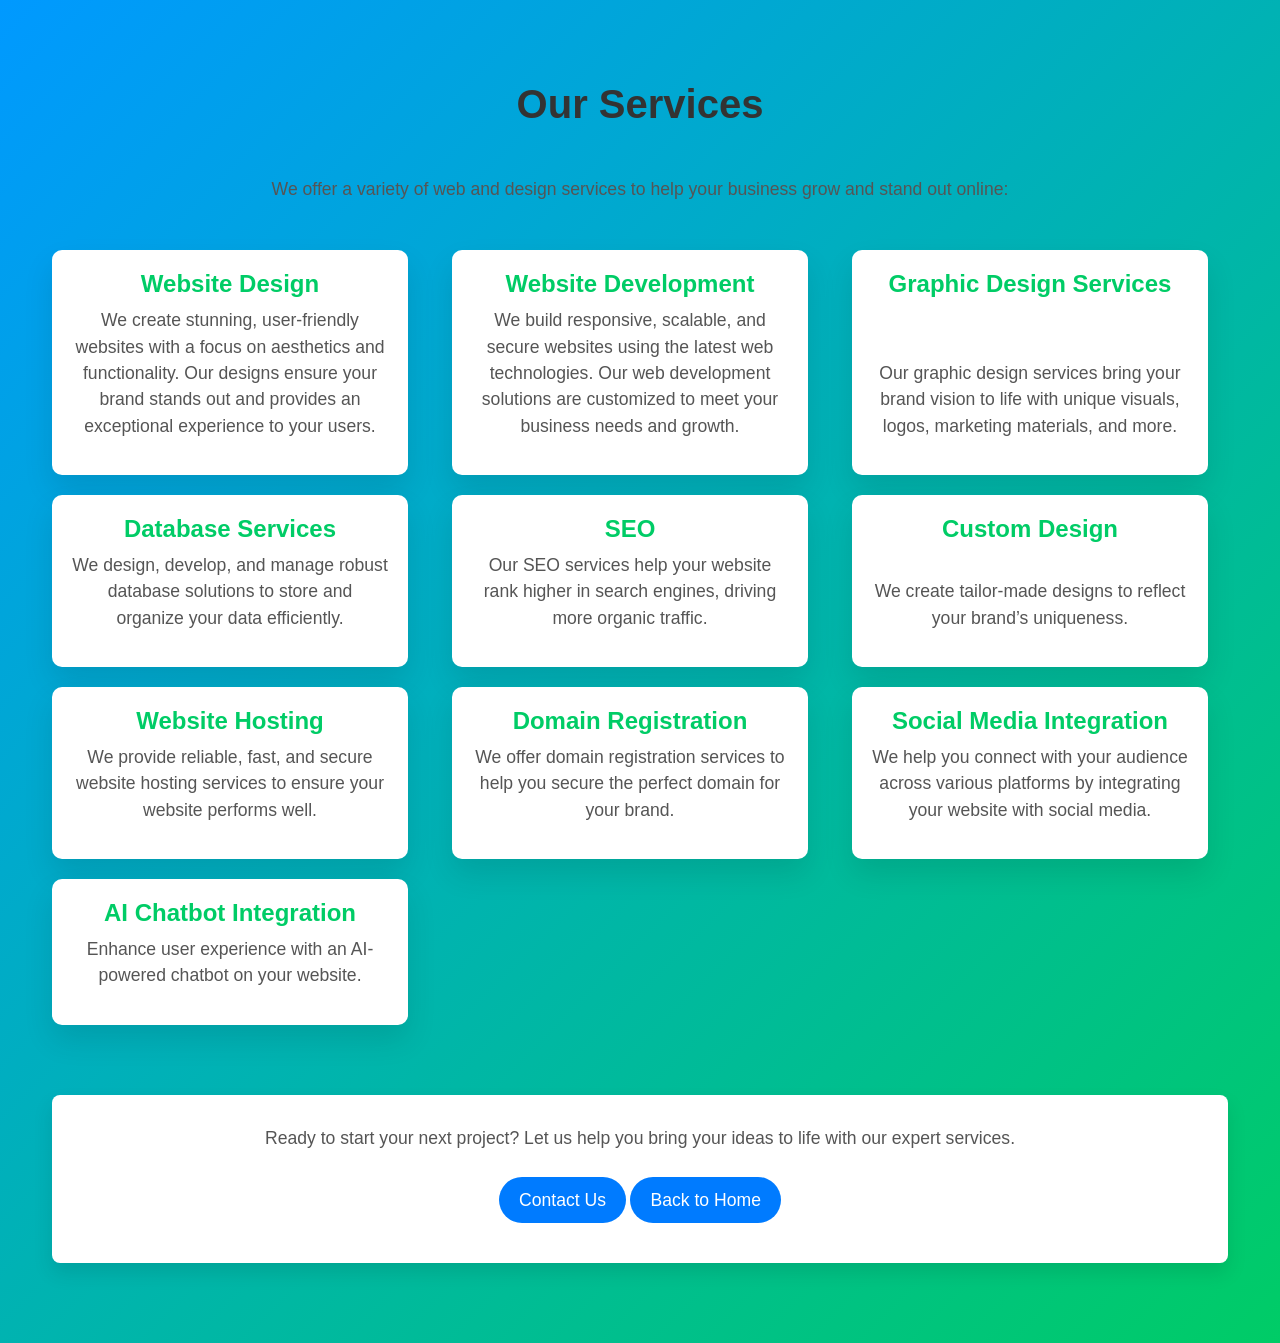
<file: services.html>
<!DOCTYPE html>
<html lang="en">
<head>
  <meta charset="UTF-8">
  <meta name="viewport" content="width=device-width, initial-scale=1.0">
  <meta name="description" content="Web Design, Development, and Graphic Design services to elevate your online presence and branding.">
  <meta name="keywords" content="Web Design, Web Development, Graphic Design, Custom Websites, Branding">
  <meta name="author" content="Your Company Name">
  <title>Our Services | Web Design, Development & Graphic Design</title>
  
    <!-- Canonical Link -->
   <link rel="canonical" href="https://mhntechworld.com/services.html">

  
  <!-- Bootstrap CSS -->
  <link href="https://cdn.jsdelivr.net/npm/bootstrap@5.3.0-alpha1/dist/css/bootstrap.min.css" rel="stylesheet">

  <!-- Custom CSS -->
  <style>
    body {
      font-family: 'Arial', sans-serif;
      background-color: #f4f5f7;
      color: #333;
      margin: 0;
      padding: 0;
    }

    h1, h2 {
      color: #333;
      font-weight: bold;
    }

    p {
      font-size: 1.1rem;
      color: #555;
    }

    .services-section {
      padding: 80px 0;
      background: linear-gradient(135deg, #0099ff 0%, #00cc66 100%);
      color: #fff;
    }

    .service-card {
      background-color: #fff;
      border-radius: 10px;
      box-shadow: 0 15px 30px rgba(0, 0, 0, 0.1);
      padding: 20px;
      text-align: center;
      transition: transform 0.3s ease, box-shadow 0.3s ease;
      display: flex;
      flex-direction: column;
      justify-content: space-between;
      height: 100%;
    }

    .service-card:hover {
      transform: translateY(-10px);
      box-shadow: 0 20px 40px rgba(0, 0, 0, 0.2);
    }

    .service-card h2 {
      font-size: 1.5rem;
      color: #00cc66;
    }

    .cta-container {
      text-align: center;
      margin-top: 50px;
      background-color: #fff;
      padding: 30px 20px;
      border-radius: 8px;
      box-shadow: 0 10px 20px rgba(0, 0, 0, 0.1);
    }

    .cta-container a {
      background-color: #007bff;
      color: white;
      padding: 10px 20px;
      font-size: 1.1rem;
      text-decoration: none;
      border-radius: 50px;
      margin: 10px 0;
      display: inline-block;
      transition: background-color 0.3s ease, transform 0.3s ease;
    }

    .cta-container a:hover {
      background-color: #0056b3;
      transform: scale(1.05);
    }

    /* Media Queries for Stacked Buttons */
    @media (max-width: 768px) {
      .cta-container a {
        display: block;
        width: 100%; /* Full-width buttons */
        margin: 10px 0;
      }
    }

    .container {
      max-width: 1200px;
      margin: 0 auto;
    }

    .row {
      display: flex;
      flex-wrap: wrap;
      gap: 20px; /* Horizontal spacing between cards */
    }

    .col-md-4 {
      flex: 0 0 calc(33.333% - 20px); /* Three cards per row with horizontal spacing */
      max-width: calc(33.333% - 20px);
      margin-bottom: 20px; /* Vertical spacing between cards */
    }

    /* Media Queries for Stacked Cards */
    @media (max-width: 768px) {
      .col-md-4 {
        flex: 0 0 100%; /* Stack cards on smaller screens */
        max-width: 100%;
        margin-bottom: 20px; /* Vertical spacing between stacked cards */
      }
    }

    .text-center {
      text-align: center;
    }

    .mb-5 {
      margin-bottom: 50px;
    }
  </style>
</head>
<body>

  <!-- Services Section -->
  <section id="services" class="services-section">
    <div class="container">
      <h1 class="text-center mb-5">Our Services</h1>
      <p class="text-center mb-5">We offer a variety of web and design services to help your business grow and stand out online:</p>

      <div class="row">
        <!-- Card 1: Website Design -->
        <div class="col-md-4">
          <div class="service-card">
            <h2>Website Design</h2>
            <p>We create stunning, user-friendly websites with a focus on aesthetics and functionality. Our designs ensure your brand stands out and provides an exceptional experience to your users.</p>
          </div>
        </div>
        
        <!-- Card 2: Website Development -->
        <div class="col-md-4">
          <div class="service-card">
            <h2>Website Development</h2>
            <p>We build responsive, scalable, and secure websites using the latest web technologies. Our web development solutions are customized to meet your business needs and growth.</p>
          </div>
        </div>

        <!-- Card 3: Graphic Design Services -->
        <div class="col-md-4">
          <div class="service-card">
            <h2>Graphic Design Services</h2>
            <p>Our graphic design services bring your brand vision to life with unique visuals, logos, marketing materials, and more.</p>
          </div>
        </div>
      </div>

      <div class="row">
        <!-- Card 4: Database Services -->
        <div class="col-md-4">
          <div class="service-card">
            <h2>Database Services</h2>
            <p>We design, develop, and manage robust database solutions to store and organize your data efficiently.</p>
          </div>
        </div>

        <!-- Card 5: SEO -->
        <div class="col-md-4">
          <div class="service-card">
            <h2>SEO</h2>
            <p>Our SEO services help your website rank higher in search engines, driving more organic traffic.</p>
          </div>
        </div>

        <!-- Card 6: Custom Design -->
        <div class="col-md-4">
          <div class="service-card">
            <h2>Custom Design</h2>
            <p>We create tailor-made designs to reflect your brand’s uniqueness.</p>
          </div>
        </div>
      </div>

      <div class="row">
        <!-- Card 7: Website Hosting -->
        <div class="col-md-4">
          <div class="service-card">
            <h2>Website Hosting</h2>
            <p>We provide reliable, fast, and secure website hosting services to ensure your website performs well.</p>
          </div>
        </div>

        <!-- Card 8: Domain Registration -->
        <div class="col-md-4">
          <div class="service-card">
            <h2>Domain Registration</h2>
            <p>We offer domain registration services to help you secure the perfect domain for your brand.</p>
          </div>
        </div>

        <!-- Card 9: Social Media Integration -->
        <div class="col-md-4">
          <div class="service-card">
            <h2>Social Media Integration</h2>
            <p>We help you connect with your audience across various platforms by integrating your website with social media.</p>
          </div>
        </div>
      </div>

      <div class="row">
        <!-- Card 10: AI Chatbot Integration -->
        <div class="col-md-4">
          <div class="service-card">
            <h2>AI Chatbot Integration</h2>
            <p>Enhance user experience with an AI-powered chatbot on your website.</p>
          </div>
        </div>
      </div>

      <div class="cta-container">
        <p>Ready to start your next project? Let us help you bring your ideas to life with our expert services.</p>
        <a href="index.html#contact" class="cta-button">Contact Us</a>
        <a href="index.html" class="back-home-button">Back to Home</a>
      </div>
    </div>
  </section>

  <!-- Bootstrap JS -->
  <script src="https://cdn.jsdelivr.net/npm/bootstrap@5.3.0-alpha1/dist/js/bootstrap.bundle.min.js"></script>

</body>
</html>
</file>
